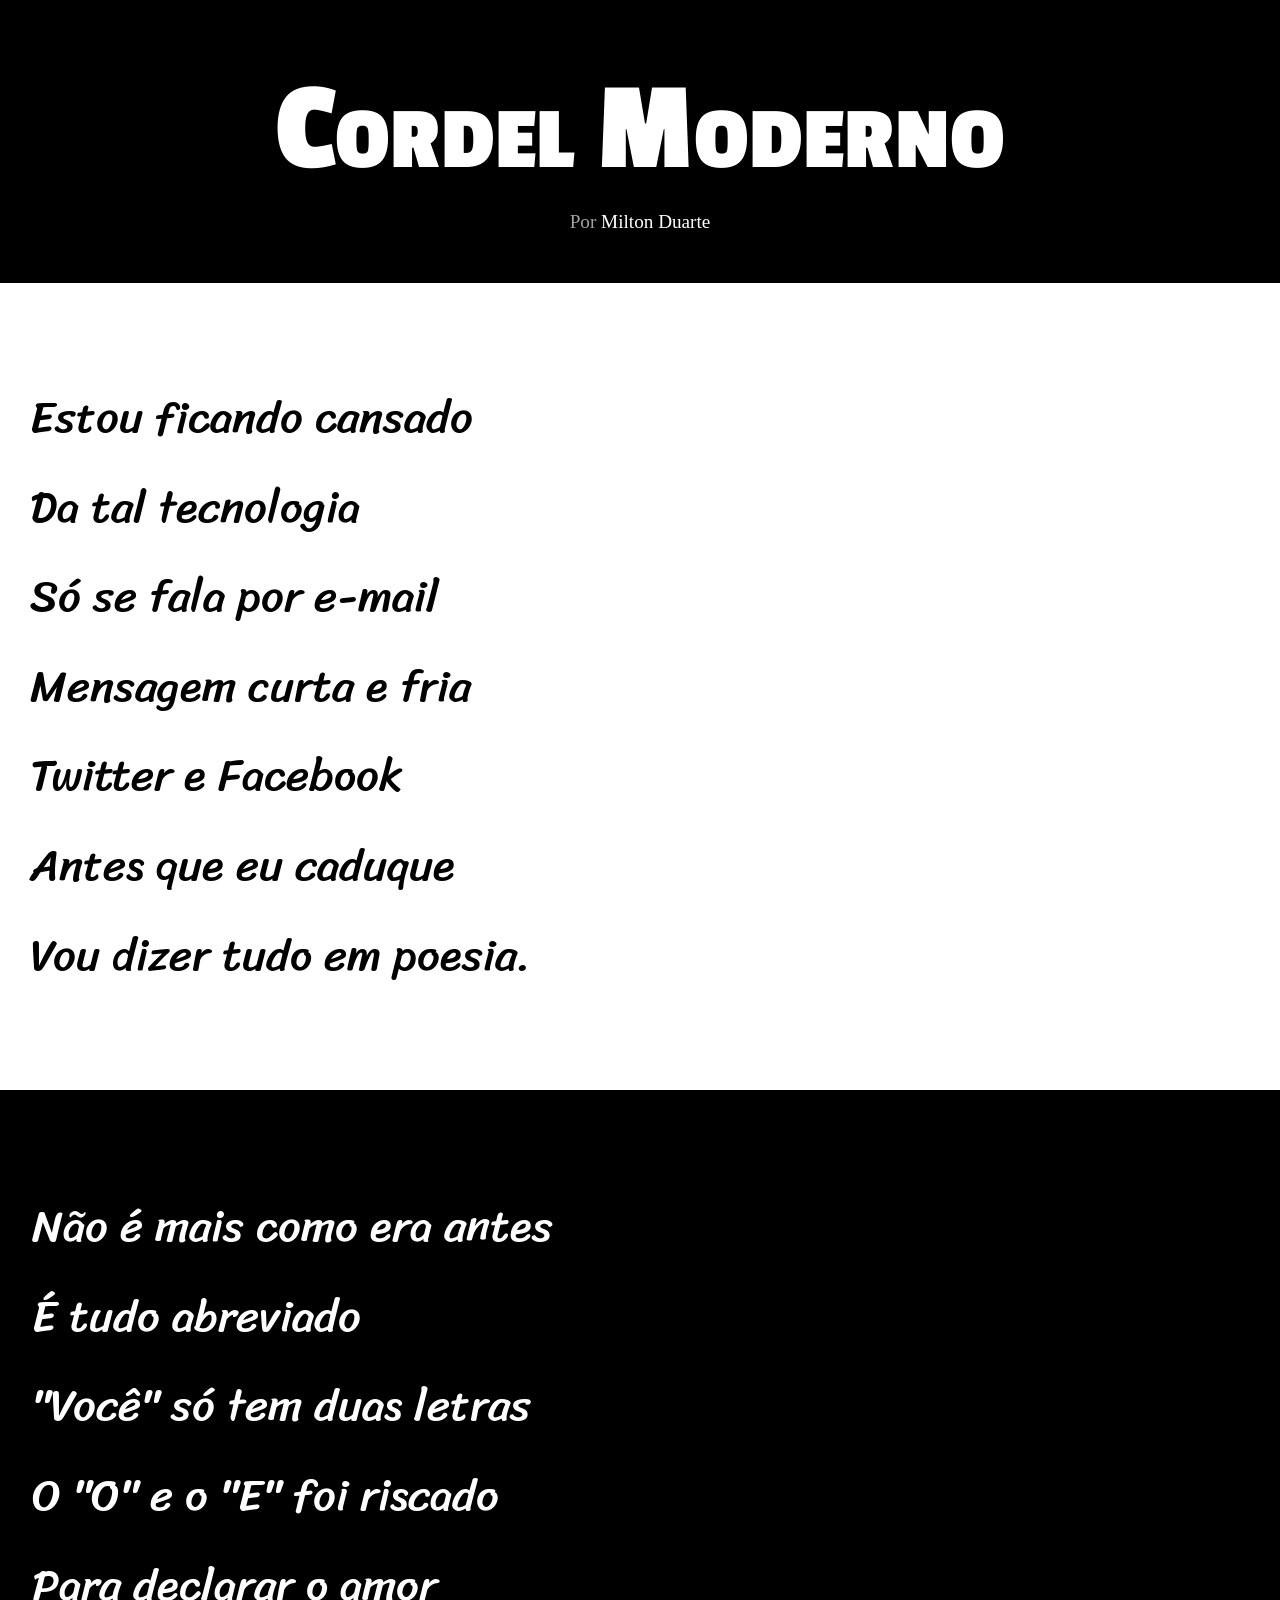
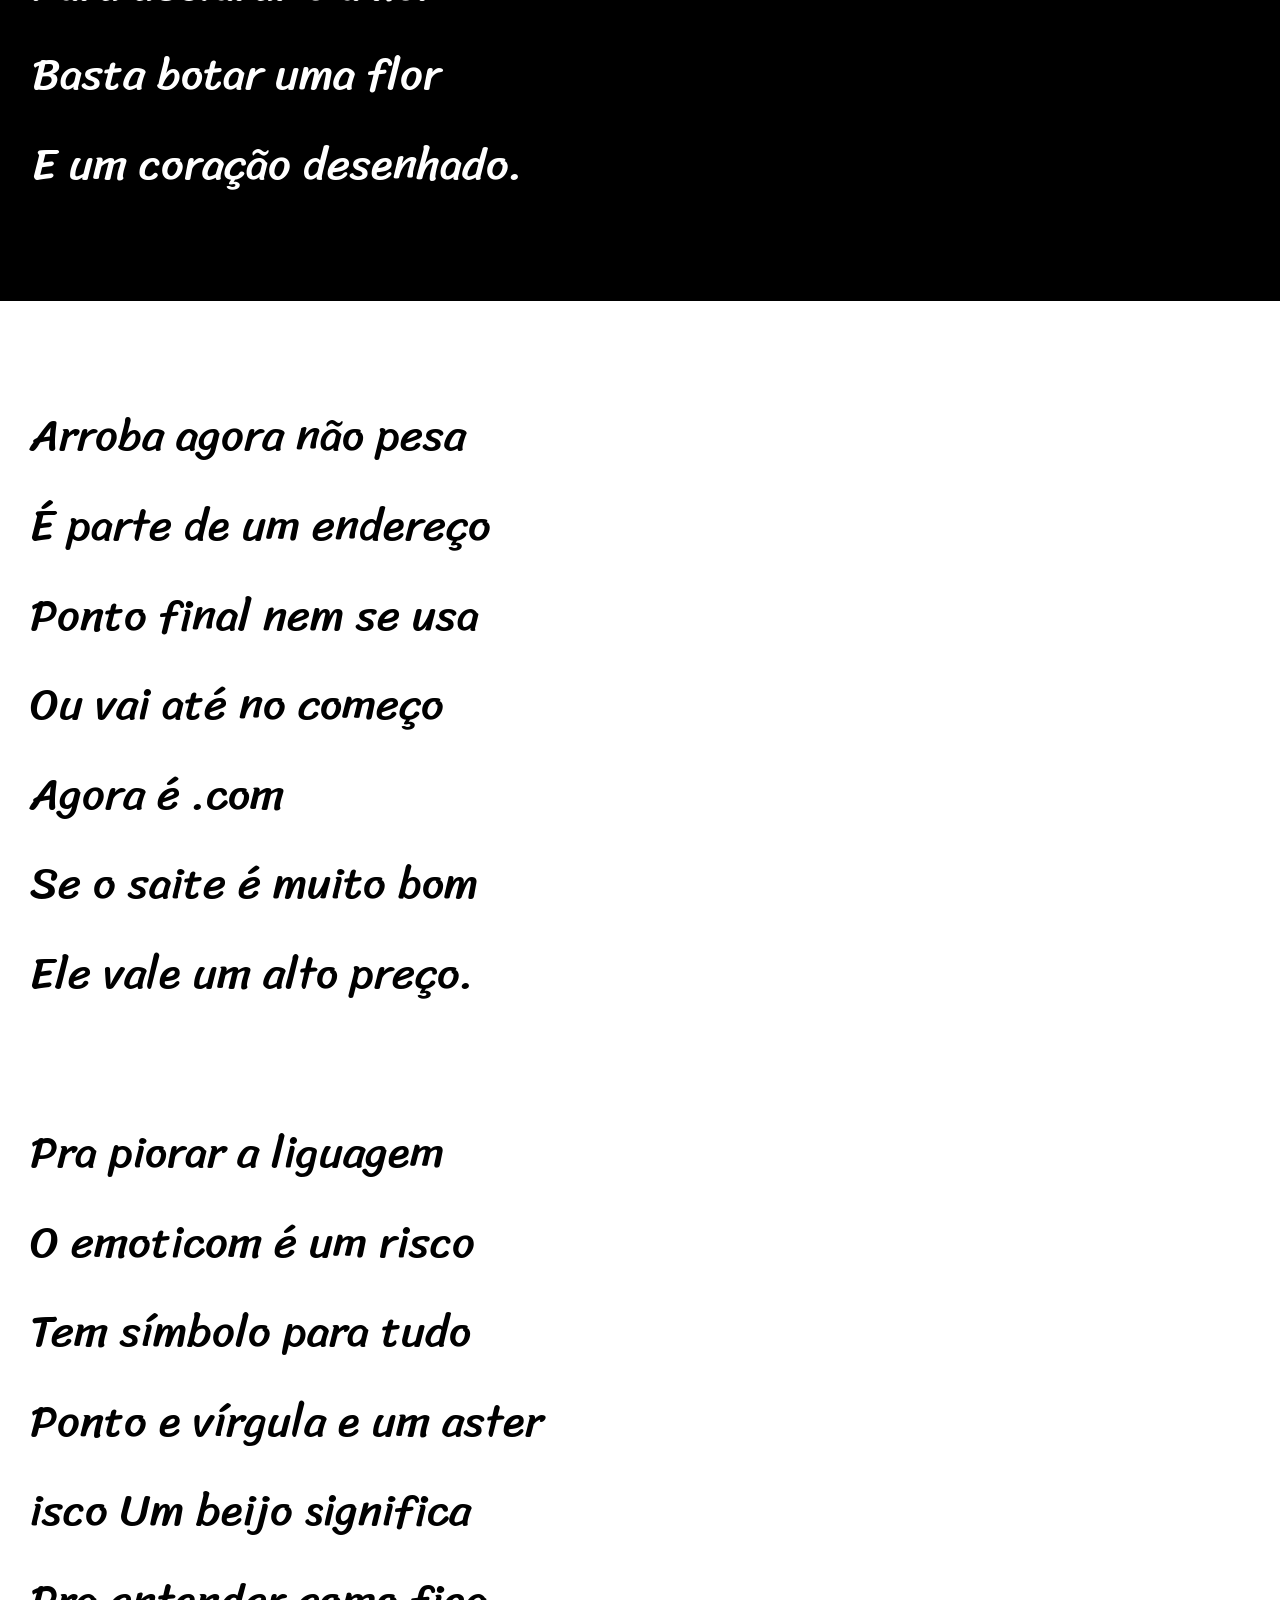
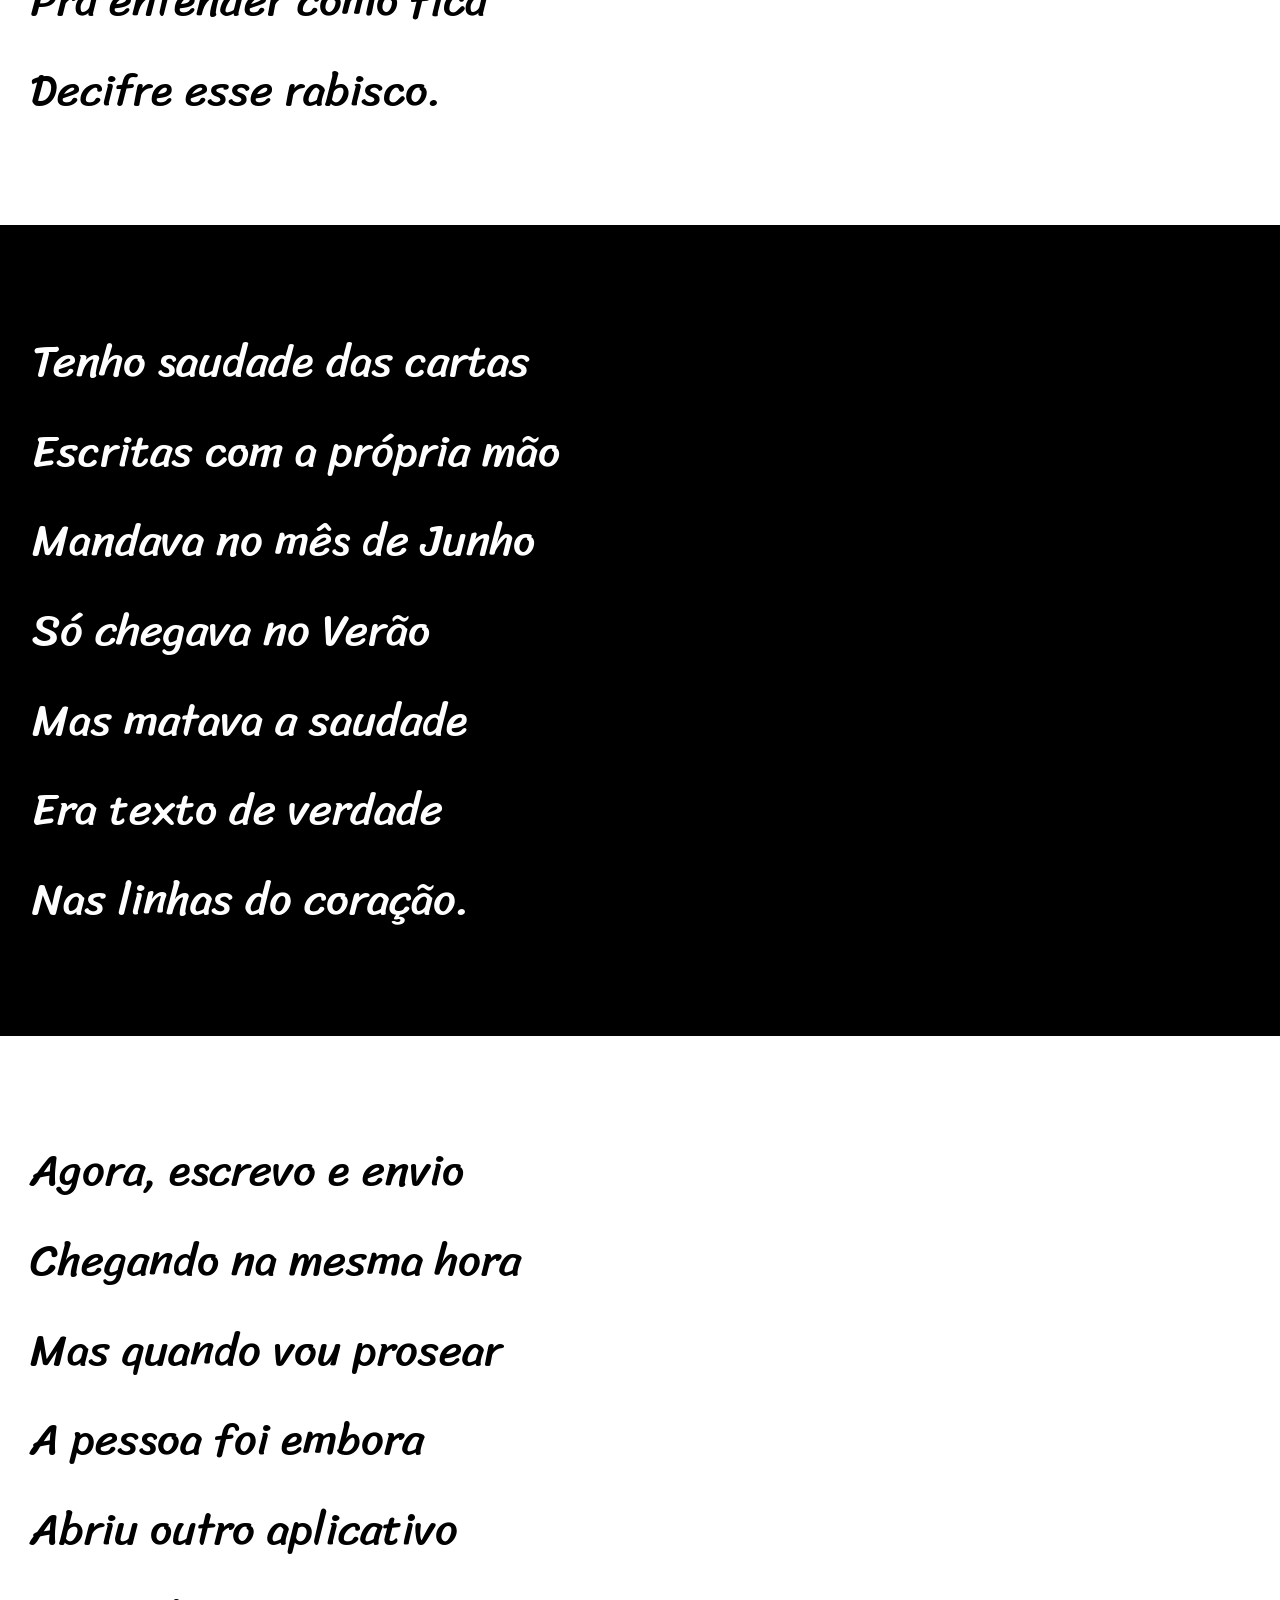
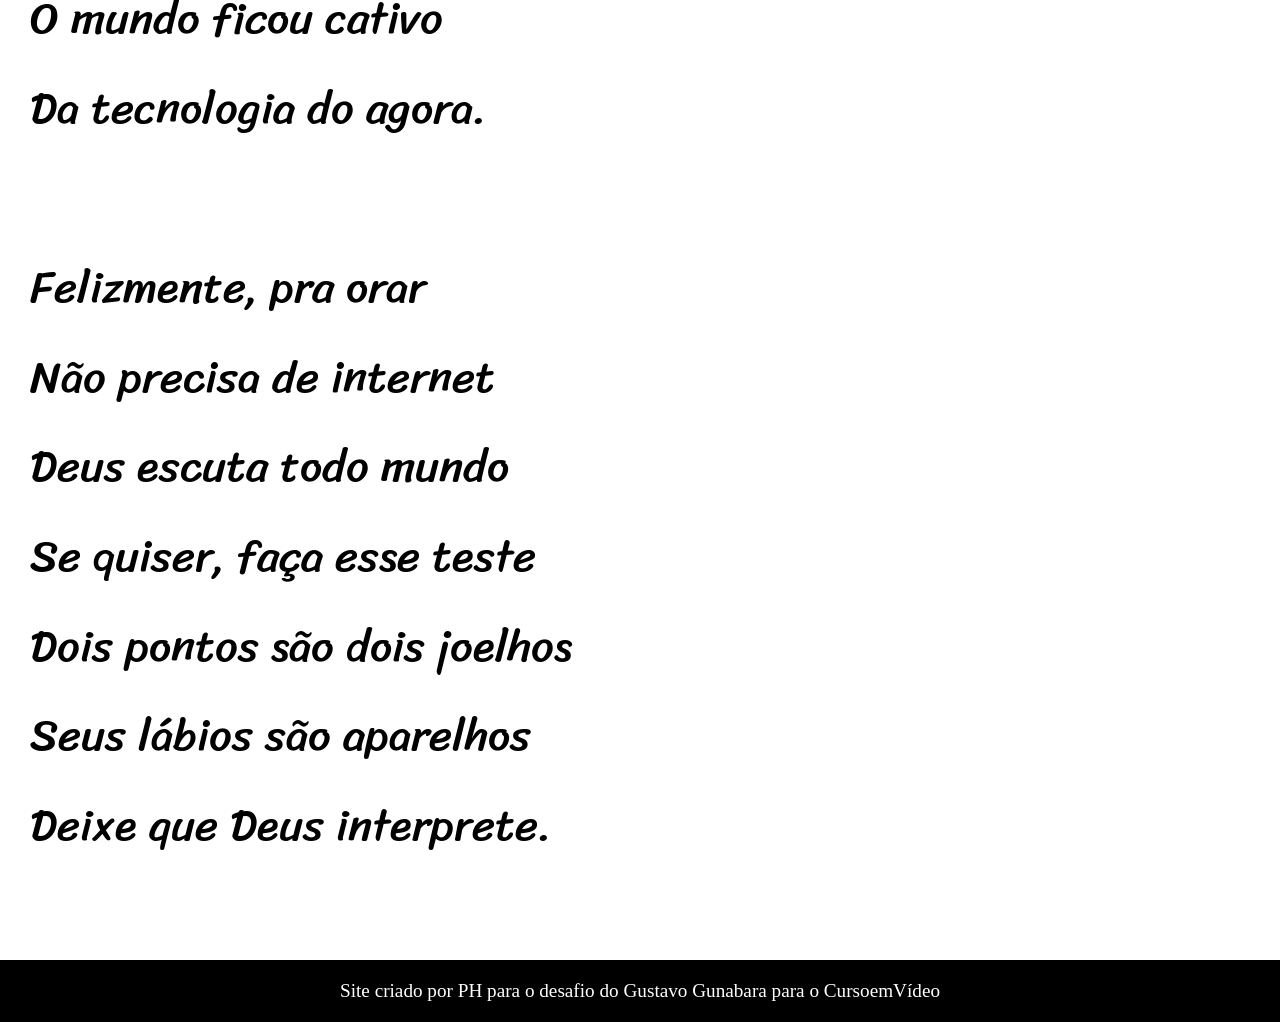
<file: desafios/desafio012/index.html>
<!DOCTYPE html>
<html lang="pt-br">
<head>
    <meta charset="UTF-8">
    <meta name="viewport" content="width=device-width, initial-scale=1.0">
    <title>Cordel</title>
    <link rel="stylesheet" href="style.css">
</head>
<body>
    <header>
        <h1>Cordel Moderno</h1>
        <p>
            Por <a href="https://www.recantodasletras.com.br/poesias/3186743" target="_blank" > Milton Duarte</a>
            
        </p>
    </header>
<main>
        <section class="background-white">
            <p>
                Estou ficando cansado <br>
                Da tal tecnologia <br>
                Só se fala por e-mail <br>
                Mensagem curta e fria <br>
                Twitter e Facebook <br>
                Antes que eu caduque <br>
                Vou dizer tudo em poesia.
            </p> 
        </section>
    
        <section id="background-image-flower">
            <div class="background-images">
                <p>
                    Não é mais como era antes <br>
                    É tudo abreviado <br>
                    "Você" só tem duas letras <br>
                    O "O" e o "E" foi riscado <br>
                    Para declarar o amor <br>
                    Basta botar uma flor <br>
                    E um coração desenhado.
                </p>
            </div>
        </section>
    
        <section class="background-white">
            <p>
                Arroba agora não pesa <br>
                É parte de um endereço <br>
                Ponto final nem se usa <br>
                Ou vai até no começo <br>
                Agora é .com <br>
                Se o saite é muito bom <br>
                Ele vale um alto preço.<br>
                <br>
                Pra piorar a liguagem <br>
                O emoticom é um risco <br>
                Tem símbolo para tudo <br>
                Ponto e vírgula e um aster <br>isco
                Um beijo significa <br>
                Pra entender como fica <br>
                Decifre esse rabisco.
            </p>
        </section>

        <section id="background-image-book">

            <div class="background-images">
                <p>
                    Tenho saudade das cartas <br>
                    Escritas com a própria mão <br>
                    Mandava no mês de Junho <br>
                    Só chegava no Verão <br>
                    Mas matava a saudade <br>
                    Era texto de verdade <br>
                    Nas linhas do coração.
                </p>
            </div>

        </section>

        <section class="background-white">
            <p>
                Agora, escrevo e envio <br>
                Chegando na mesma hora <br>
                Mas quando vou prosear <br>
                A pessoa foi embora <br>
                Abriu outro aplicativo <br>
                O mundo ficou cativo <br>
                Da tecnologia do agora. <br>
                <br>
                Felizmente, pra orar <br>
                Não precisa de internet <br>
                Deus escuta todo mundo <br>
                Se quiser, faça esse teste <br>
                Dois pontos são dois joelhos <br>
                Seus lábios são aparelhos <br>
                Deixe que Deus interprete.
            </p>
        </section>
</main>

<footer>
    <p>Site criado por PH para o desafio do <a href="https://gustavoguanabara.github.io/" target="_blank">Gustavo Gunabara</a> para o <a href="https://www.cursoemvideo.com/" target="_blank">CursoemVídeo</a></p>
</footer>

</body>
</html>
</file>
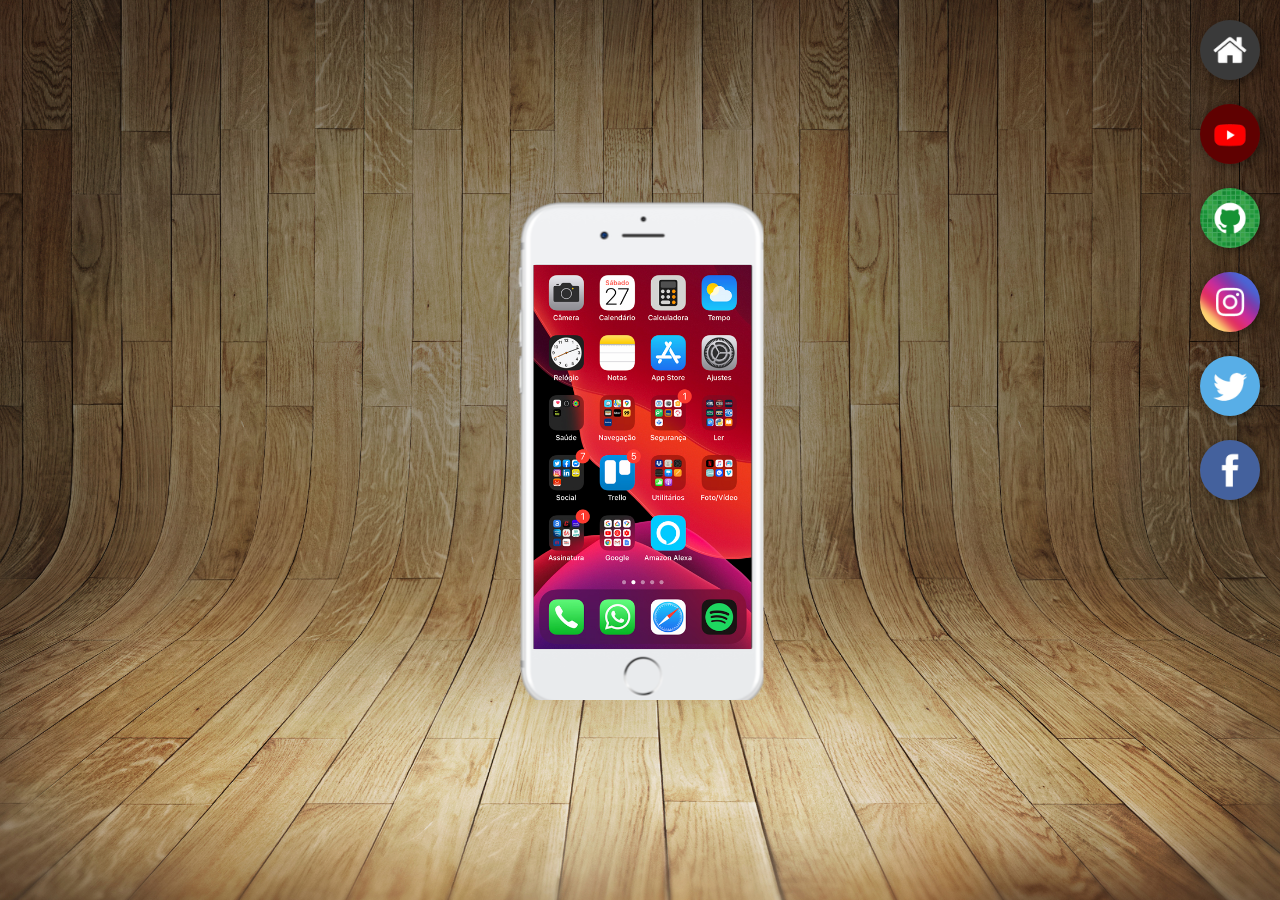
<file: desafios/desafio014/index.html>
<!DOCTYPE html>
<html lang="pt-br">
<head>
    <meta charset="UTF-8">
    <meta name="viewport" content="width=device-width, initial-scale=1.0">
    <title>social midia</title>
    <link rel="shortcut icon" href="pacote-d013/favicon.ico" type="image/x-icon">
    <link rel="stylesheet" href="./style/index.css">
</head>
<body>
    <main>
        <section id="celular">
            <iframe src="home.html" name="frame" frameborder="0"></iframe>
            
        </section>
        <section id="redes-sociais">
        <a href="home.html" target="frame"><img src="pacote-d013/imagens/logo-home.jpg" alt=""></a>

        <a href="yt.html" target="frame"><img src="pacote-d013/imagens/logo-youtube.jpg" alt=""></a>

        <a href="github.html" target="frame"><img src="pacote-d013/imagens/logo-github.jpg" alt=""></a>

        <a href="insta.html" target="frame"><img src="pacote-d013/imagens/logo-instagram.jpg" alt=""></a>

        <a href="x.html" target="frame"><img src="pacote-d013/imagens/logo-twitter.jpg" alt=""></a>

        <a href="facebook.html" target="frame"><img src="pacote-d013/imagens/logo-facebook.jpg" alt=""></a>
       


        </section>
    </main>
</body>
</html>
</file>
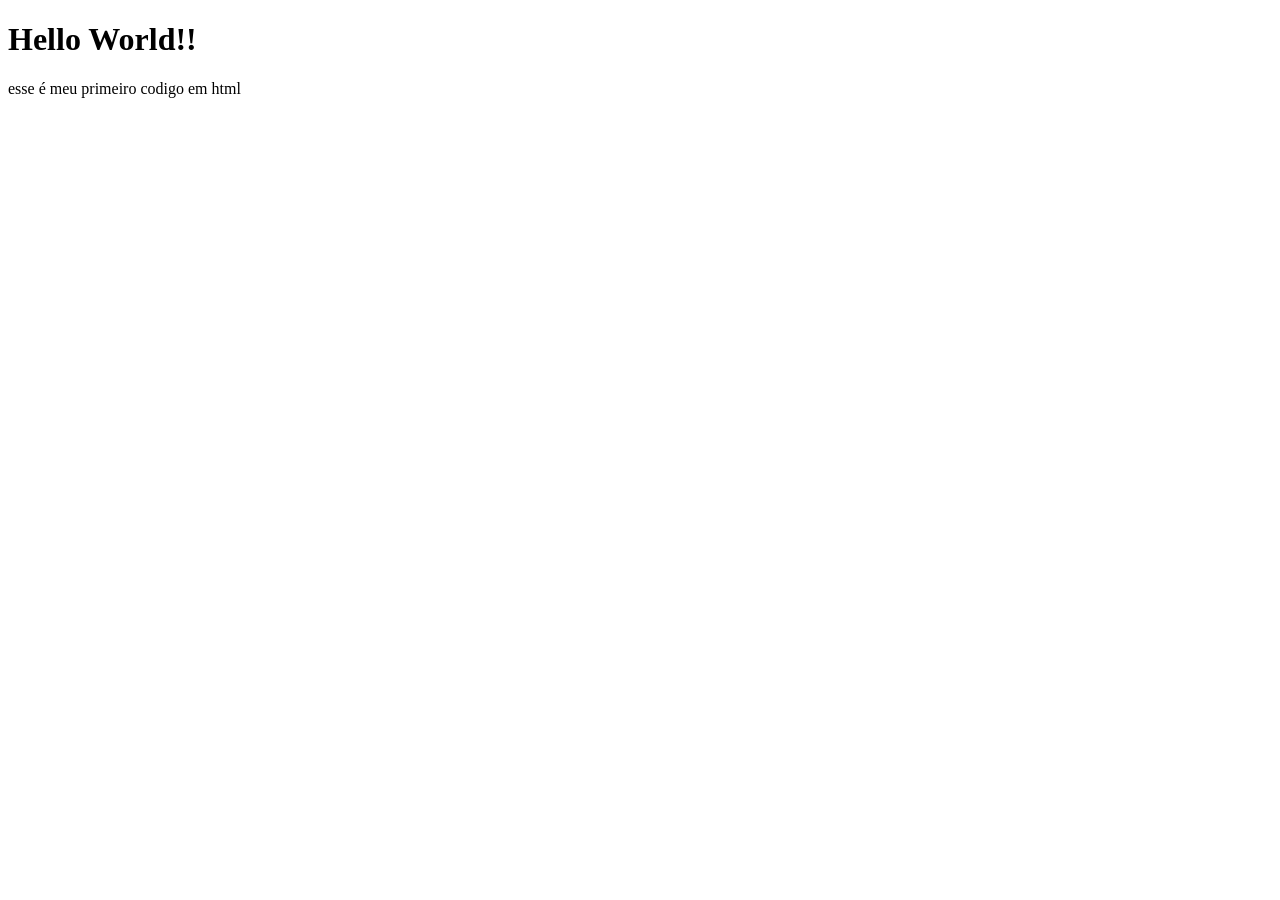
<file: exercicios/ex001/index.html>
<!DOCTYPE html>
<html lang="pt-br">
<head>
    <meta charset="UTF-8">
    <meta name="viewport" content="width=device-width, initial-scale=1.0">
    <title>esse é meu primeiro site</title>
</head>
<body>
    <h1>Hello World!!</h1>
    <p>esse é meu primeiro codigo em html</p>
</body>
</html>
</file>
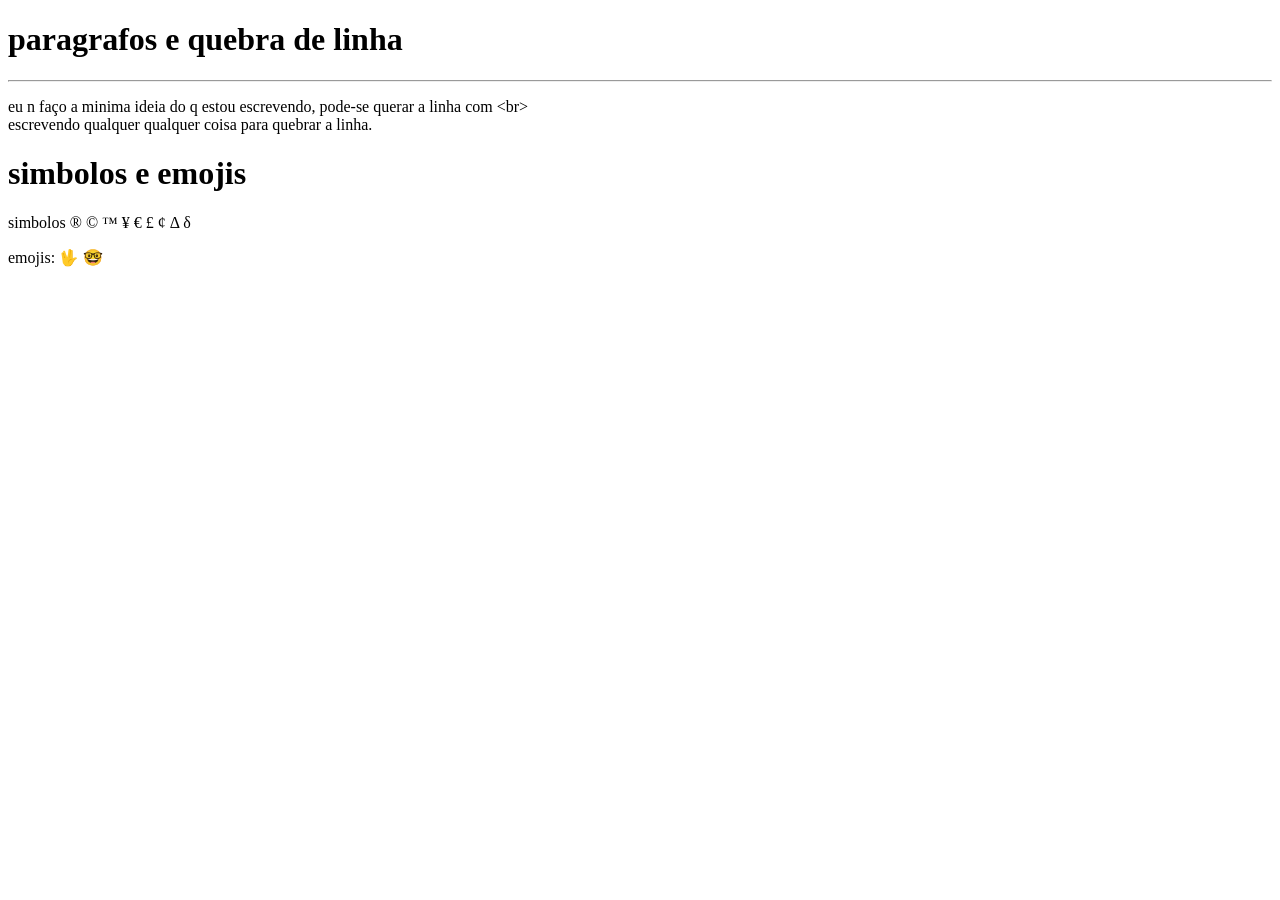
<file: exercicios/ex002/index.html>
<!DOCTYPE html>
<html lang="pt-br">
<head>
    <meta charset="UTF-8">
    <meta name="viewport" content="width=device-width, initial-scale=1.0">
    <title>paragrafos</title>
</head>
<body>
    <h1>paragrafos e quebra de linha</h1>
    <hr>
    <p>eu n faço a minima ideia do q estou escrevendo, pode-se querar a linha com &lt;br&gt; <br>
escrevendo qualquer qualquer coisa para quebrar a linha.
    </p>
    <h1>simbolos e emojis</h1>
    <p>simbolos
    &reg;
    &copy;
    &trade;
    &yen;
    &euro;
    &pound;
    &cent;
    &Delta;
    &delta; <!-- e etc, existem varios-->
    </p>
    <p>emojis:
        <!--vai no site emojipidia-->
        &#x1F596;
        &#x1F913;
    </p>

</body>
</html>
</file>
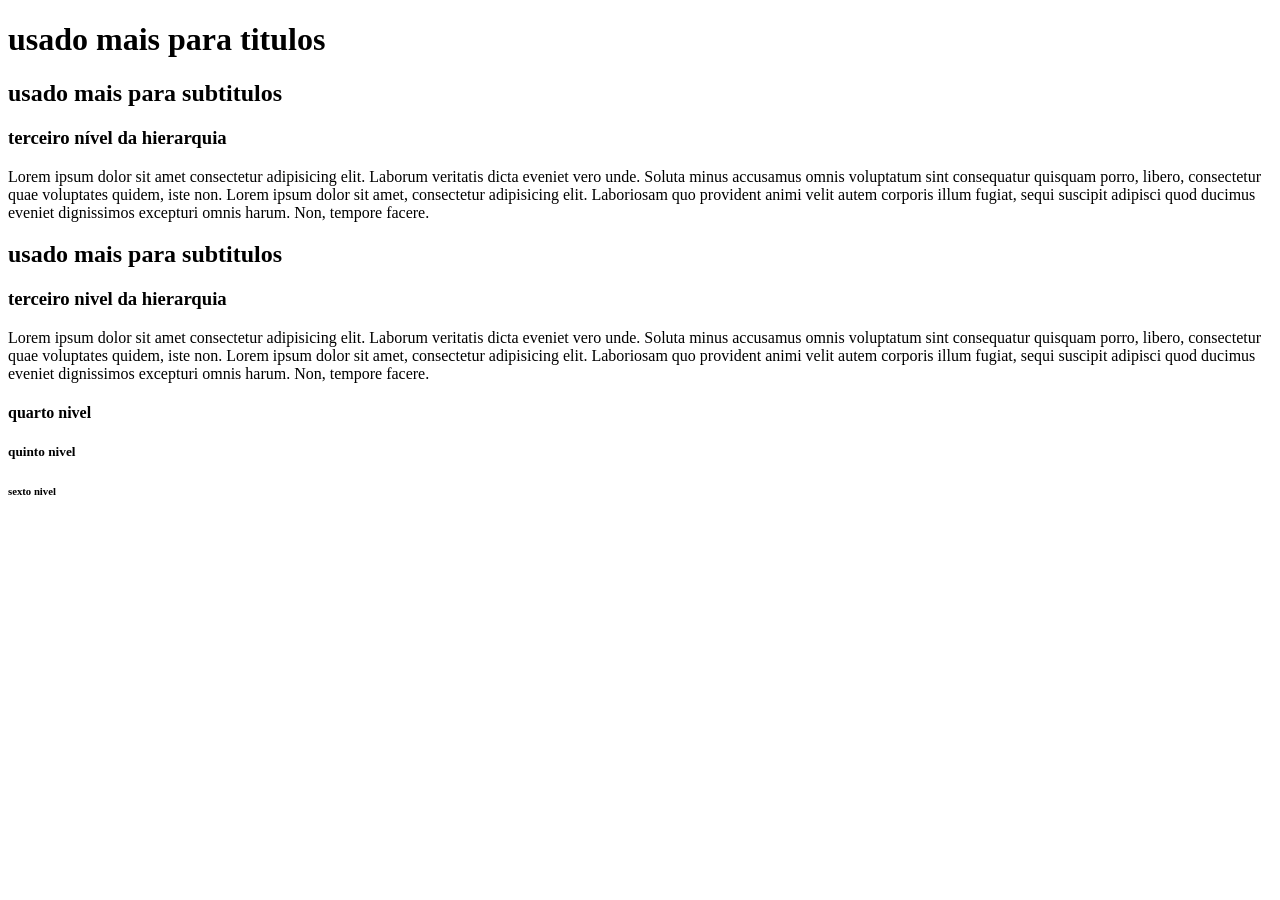
<file: exercicios/ex005/index.html>
<!DOCTYPE html>
<html lang="pt-br">
<head>
    <meta charset="UTF-8">
    <meta name="viewport" content="width=device-width, initial-scale=1.0">
    <title>hierarquia de titulos</title>
</head>
<body>
    <h1>usado mais para titulos</h1>
    <h2>usado mais para subtitulos</h2>
    <h3>terceiro nível da hierarquia</h3>
        <p>Lorem ipsum dolor sit amet consectetur adipisicing elit. Laborum veritatis dicta eveniet vero unde. Soluta minus accusamus omnis voluptatum sint consequatur quisquam porro, libero, consectetur quae voluptates quidem, iste non. Lorem ipsum dolor sit amet, consectetur adipisicing elit. Laboriosam quo provident animi velit autem corporis illum fugiat, sequi suscipit adipisci quod ducimus eveniet dignissimos excepturi omnis harum. Non, tempore facere.</p>
    <h2>usado mais para subtitulos</h2>
    <h3>terceiro nivel da hierarquia</h3>
    <p>Lorem ipsum dolor sit amet consectetur adipisicing elit. Laborum veritatis dicta eveniet vero unde. Soluta minus accusamus omnis voluptatum sint consequatur quisquam porro, libero, consectetur quae voluptates quidem, iste non. Lorem ipsum dolor sit amet, consectetur adipisicing elit. Laboriosam quo provident animi velit autem corporis illum fugiat, sequi suscipit adipisci quod ducimus eveniet dignissimos excepturi omnis harum. Non, tempore facere.</p>
    <h4>quarto nivel</h4>
    <h5>quinto nivel</h5>
    <h6>sexto nivel</h6>


</body>
</html>
</file>
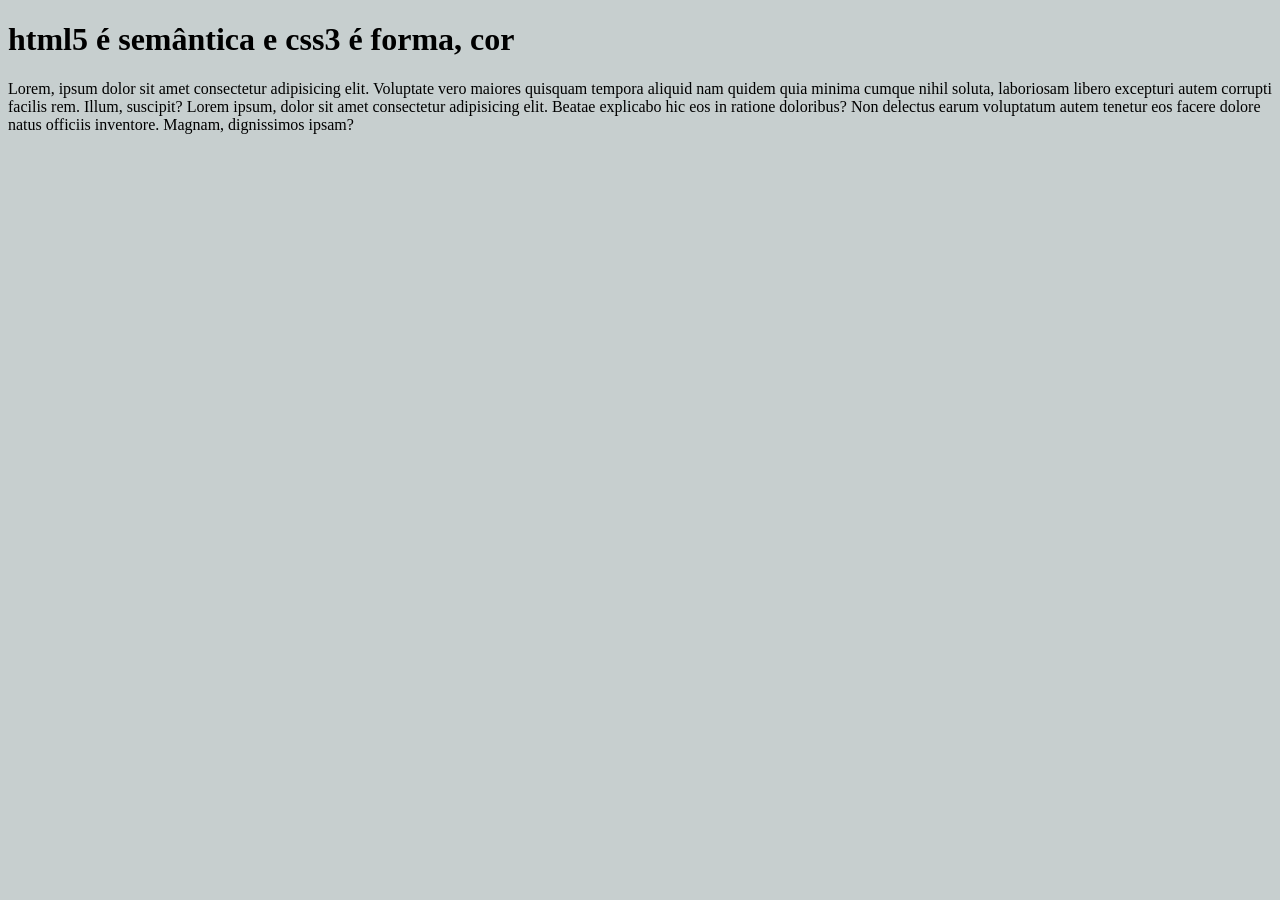
<file: exercicios/ex006/index.html>
<!DOCTYPE html>
<html lang="pt-br">
<head>
    <meta charset="UTF-8">
    <meta name="viewport" content="width=device-width, initial-scale=1.0">
    <title>semânticae css</title>
    <style>
        body{
            background-color: rgba(13, 47, 48, 0.226);
            
        }


    </style>
</head>
<body>
    <h1>html5 é semântica e css3 é forma, cor</h1>

    <p>Lorem, ipsum dolor sit amet consectetur adipisicing elit. Voluptate vero maiores quisquam tempora aliquid nam quidem quia minima cumque nihil soluta, laboriosam libero excepturi autem corrupti facilis rem. Illum, suscipit? Lorem ipsum, dolor sit amet consectetur adipisicing elit. Beatae explicabo hic eos in ratione doloribus? Non delectus earum voluptatum autem tenetur eos facere dolore natus officiis inventore. Magnam, dignissimos ipsam?</p>

</body>
</html>
</file>
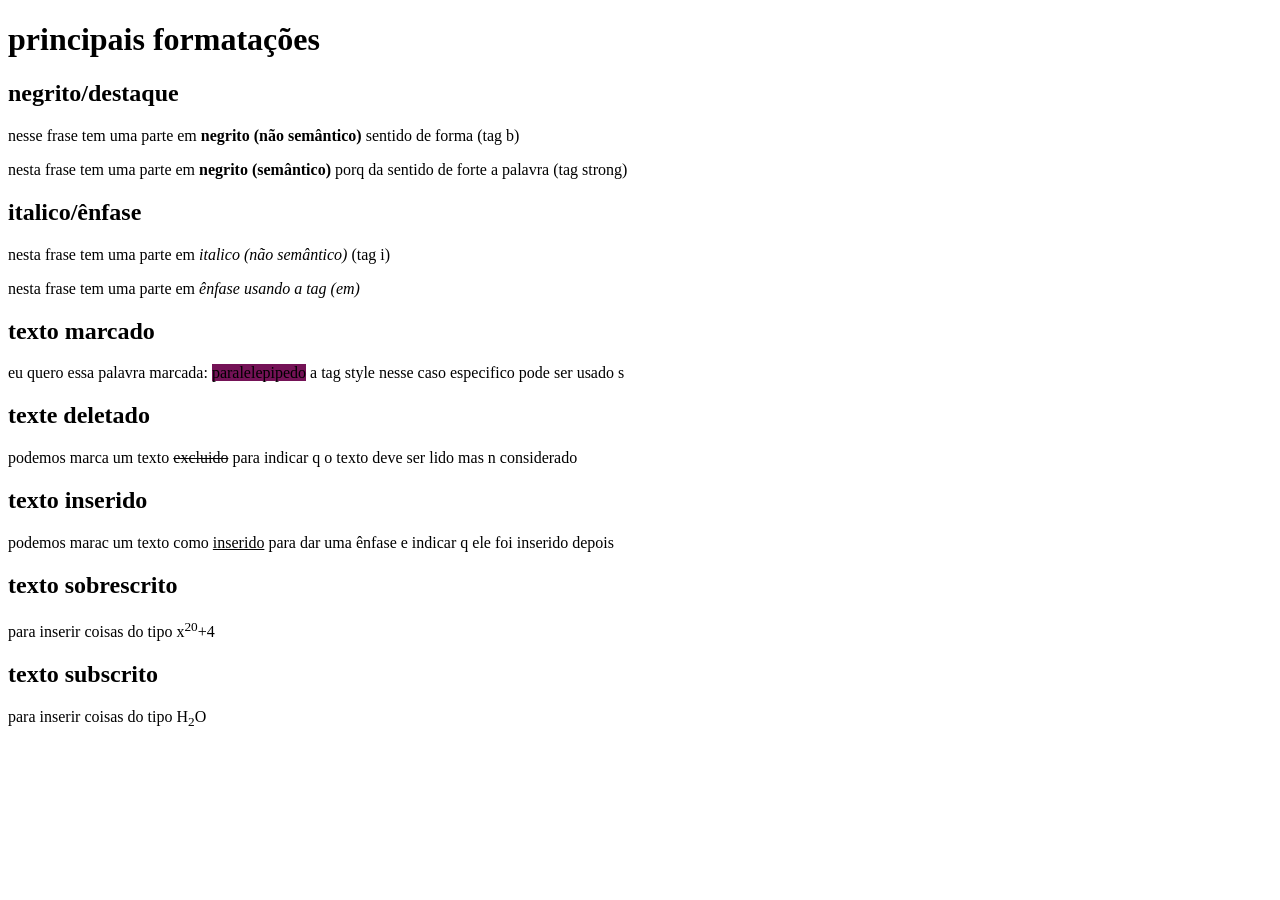
<file: exercicios/ex007/index.html>
<!DOCTYPE html>
<html lang="pt-br">
<head>
    <meta charset="UTF-8">
    <meta name="viewport" content="width=device-width, initial-scale=1.0">
    <title>formatação de texto</title>
</head>
<body>
    <h1>principais formatações</h1>
    <h2>negrito/destaque</h2>
    <p>nesse frase tem uma parte em <b>negrito (não semântico)</b> sentido de forma (tag b)
    </p>
    <p>nesta frase tem uma parte em <strong>negrito (semântico)</strong> porq da sentido de forte a palavra (tag strong) </p>
    <h2>italico/ênfase</h2>
    <p>nesta frase tem uma parte em <i>italico (não semântico)</i> (tag i)
    </p> 
    <p>nesta frase tem uma parte em <em>ênfase usando a tag (em)</em></p>
    <h2>texto marcado</h2>
    <p>eu quero essa palavra marcada: <mark style="background-color: rgb(116, 18, 86);">paralelepipedo</mark> a tag style nesse caso especifico pode ser usado s</p>
    <h2>texte deletado</h2>
    <p>podemos marca um texto <del>excluido</del> para indicar q o texto deve ser lido mas n considerado</p>
    <h2>texto inserido</h2>
    <p>podemos marac um texto como <ins>inserido</ins> para dar uma ênfase e indicar q ele foi inserido depois</p>
    <h2>texto sobrescrito</h2>
    <p>para inserir coisas do tipo x<SUP>20</SUP>+4 </p>
    <h2>texto subscrito</h2>
    <p>para inserir coisas do tipo H<SUB>2</SUB>O</p>




</body> 
</html>
</file>
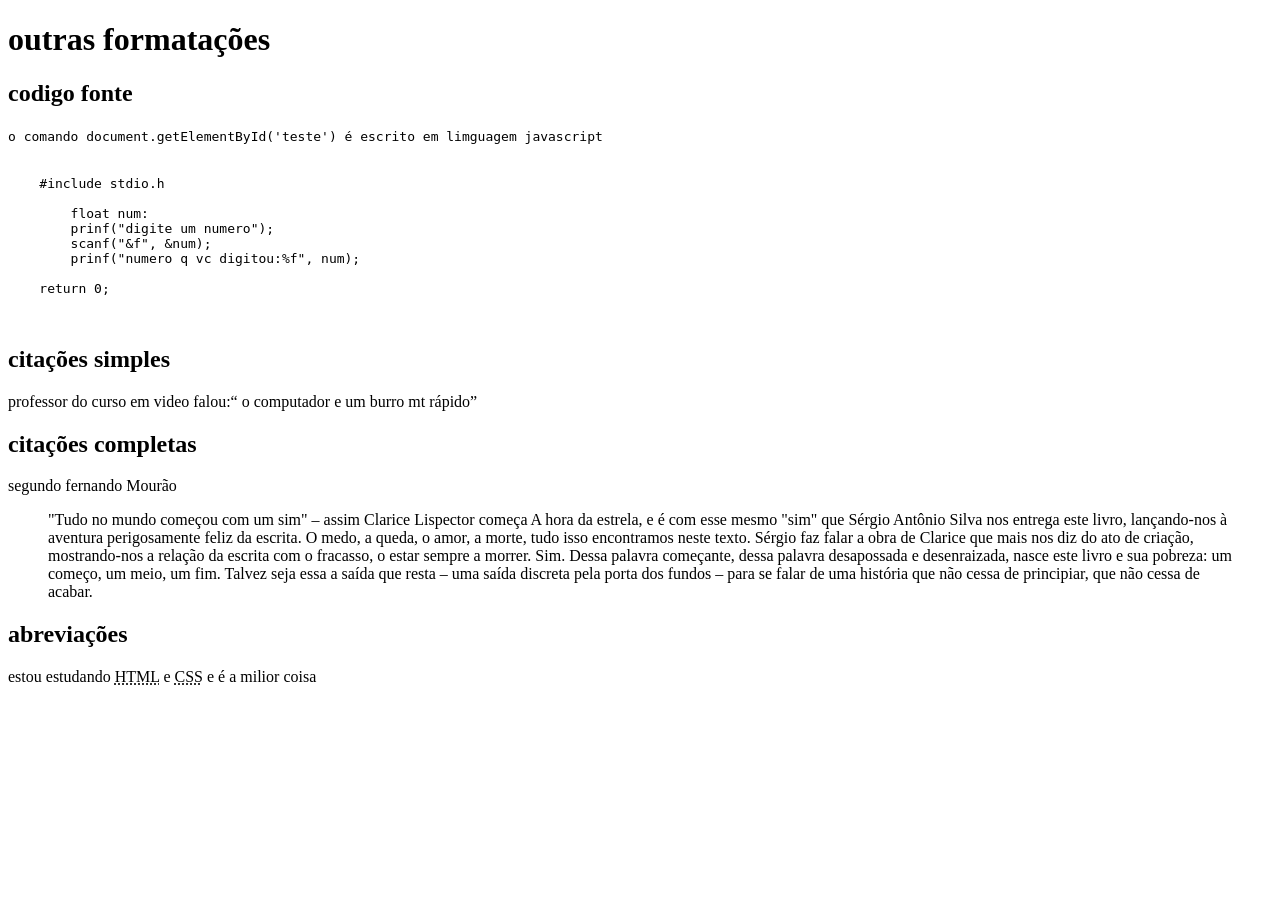
<file: exercicios/ex008/index.html>
<!DOCTYPE html>
<html lang="pt-br">
<head>
    <meta charset="UTF-8">
    <meta name="viewport" content="width=device-width, initial-scale=1.0">
    <title>outras formatações</title>
</head>
<body>
    <h1>outras formatações</h1>
    <h2>codigo fonte</h2>
    <p><code>o comando document.getElementById('teste') é escrito em limguagem javascript</code></p>
    <pre>
        <code>
    #include stdio.h

        float num:
        prinf("digite um numero");
        scanf("&f", &num);
        prinf("numero q vc digitou:%f", num);

    return 0;
        </code>
    </pre>
    <h2>citações simples </h2>
    <p>professor do curso em video falou:<q> o computador e um burro mt rápido</q></p>
    <h2>citações completas</h2>
    <P>segundo fernando Mourão</P>
    <blockquote cite="https://www.google.com.br/books/edition/A_hora_da_estrela_de_Clarice/EcgOEAAAQBAJ?hl=pt-BR&gbpv=0">
        "Tudo no mundo começou com um sim" – assim Clarice Lispector começa A hora da estrela, e é com esse mesmo "sim" que Sérgio Antônio Silva nos entrega este livro, lançando-nos à aventura perigosamente feliz da escrita. O medo, a queda, o amor, a morte, tudo isso encontramos neste texto. Sérgio faz falar a obra de Clarice que mais nos diz do ato de criação, mostrando-nos a relação da escrita com o fracasso, o estar sempre a morrer. Sim. Dessa palavra começante, dessa palavra desapossada e desenraizada, nasce este livro e sua pobreza: um começo, um meio, um fim. Talvez seja essa a saída que resta – uma saída discreta pela porta dos fundos – para se falar de uma história que não cessa de principiar, que não cessa de acabar. 
    </blockquote>
    <h2>abreviações</h2>
    <p>estou estudando <abbr title="Hyper Text Markup Language">HTML</abbr> e <abbr title="Cascading Style Sheets">CSS</abbr> e é a milior coisa</p>


</body>
</html>
</file>
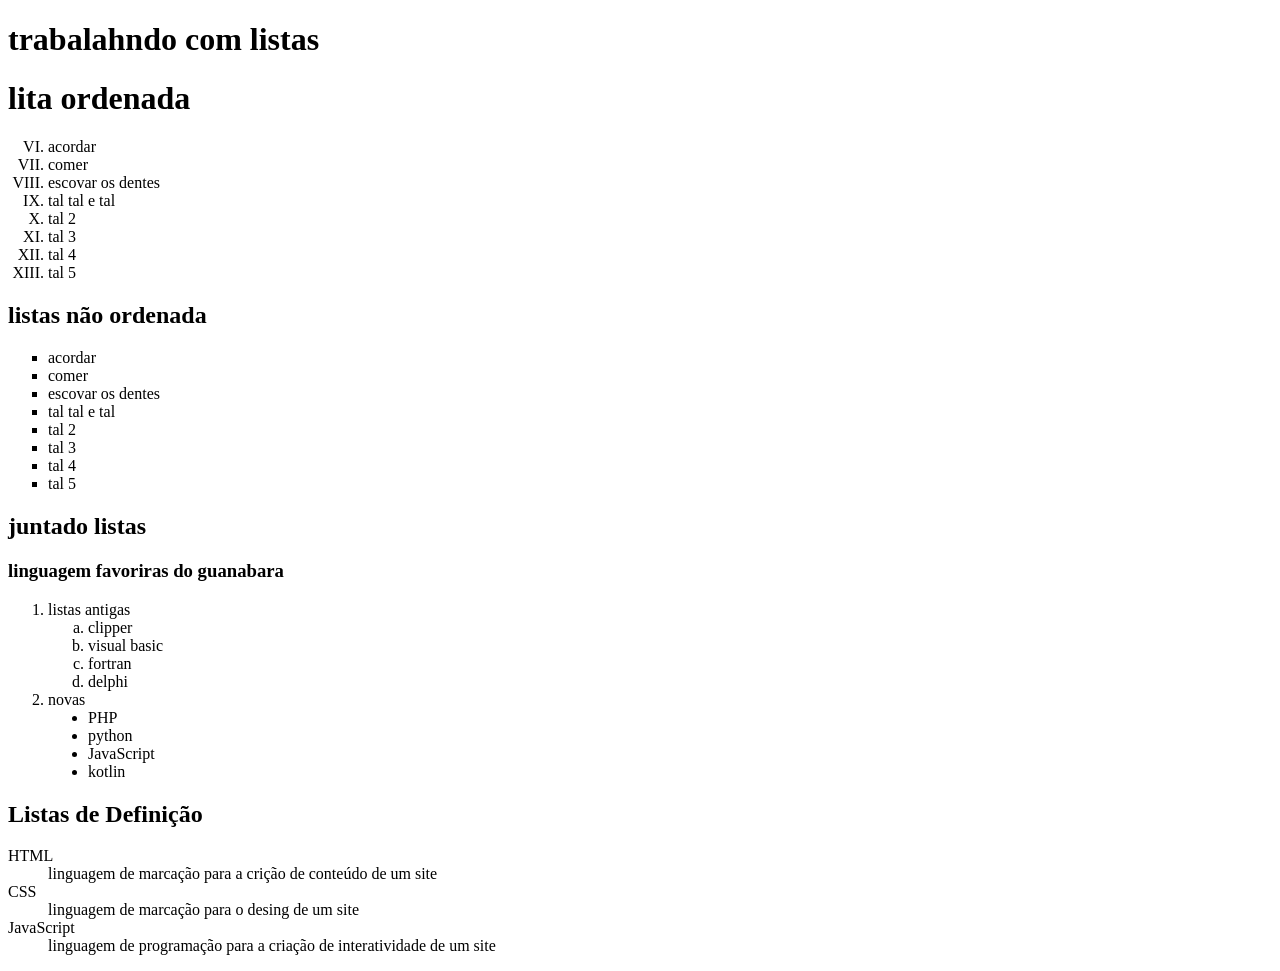
<file: exercicios/ex009/index.html>
<!DOCTYPE html>
<html lang="pt-BR">
<head>
    <meta charset="UTF-8">
    <meta name="viewport" content="width=device-width, initial-scale=1.0">
    <title>Document</title>
</head>
<body>
    <h1>trabalahndo com listas</h1>

    <h1> lita ordenada</h1>
    <ol type="I" start="6">
        <li>acordar</li>
        <li>comer</li>
        <li>escovar os dentes</li>
        <li>tal tal e tal</li>
        <li>tal 2</li>
        <li>tal 3</li>
        <li>tal 4</li>
        <li>tal 5</li>
    </ol>
    <h2>listas não ordenada</h2>
    <ul type="square">
        <li>acordar</li>
        <li>comer</li>
        <li>escovar os dentes</li>
        <li>tal tal e tal</li>
        <li>tal 2</li>
        <li>tal 3</li>
        <li>tal 4</li>
        <li>tal 5</li>
    </ul>
    <h2>juntado listas</h2>
    <h3>linguagem favoriras do guanabara</h3>
    <ol>
        <li>listas antigas</li>
        <ol type="a">
            <li>clipper</li>
            <li>visual basic</li>
            <li>fortran</li>
            <li>delphi</li>
        </ol>
        <li>novas</li>
            <ul type="disc">
                <li>PHP</li>
                <li>python</li>
                <li>JavaScript</li>
                <li>kotlin</li>
            </ul>
    </ol>
    <h2>Listas de Definição</h2>
    <dl>
        <dt>HTML</dt>
        <dd>linguagem de marcação para a crição de conteúdo de um site</dd>
        <dt>CSS</dt>
        <dd>linguagem de marcação para o desing de um site</dd>
        <dt>JavaScript</dt>
        <dd>linguagem de programação para a criação de interatividade de um site</dd>
    </dl>














    
</body>
</html>
</file>
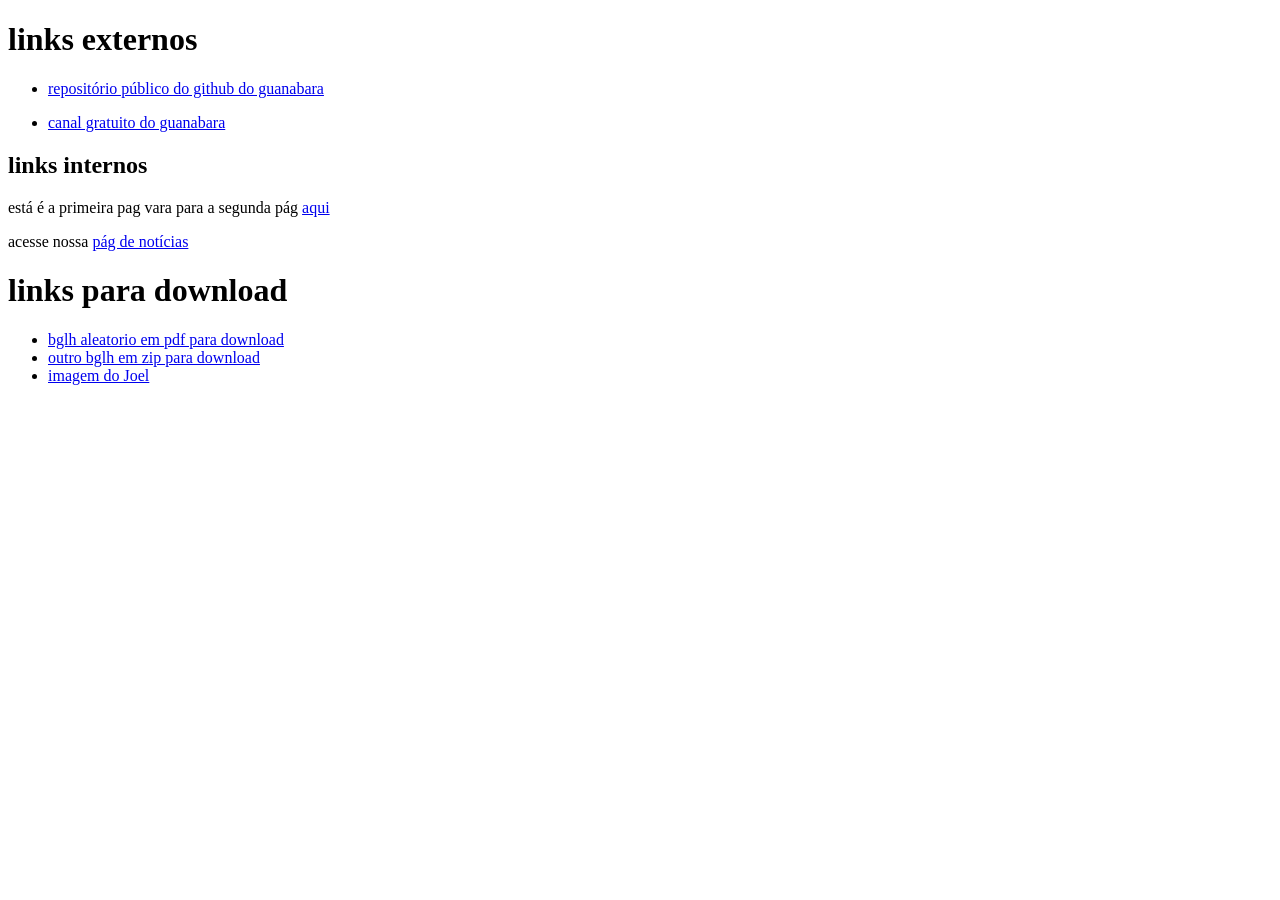
<file: exercicios/ex010/index.html>
<!DOCTYPE html>
<html lang="pt-BR">

<head>
    <meta charset="UTF-8">
    <meta name="viewport" content="width=device-width, initial-scale=1.0">
    <title>links</title>
</head>

<body>
    <h1>links externos</h1>
    <ul>
        <li>
            <p><a href="https://gustavoguanabara.github.io/" target="_blank" rel="external">repositório público do github do guanabara</a></p>
        </li>
        <li>
            <p><a href="https://youtube.com/cursoemvideo/" target="_blank" rel="external">canal gratuito do guanabara</a></p>
        </li>
    </ul>
    <h2>links internos</h2>
    <p>está é a primeira pag vara para a segunda pág <a href="pag002.html" rel="next">aqui</a></p>
    <p>acesse nossa <a href="noticias/pag003.html" rel="next">pág de notícias</a></p>

    <h1>links para download</h1>
        <ul>
            <li> <a href="livro pdf/ATIVIDADE MAPA ARQUITETURA DE COMPUTADORES.pdf" type="application/pdf" target="_blank" rel="externa">bglh aleatorio em pdf para download</a></li>
            <li><a href="#" type="application/zip">outro bglh em zip para download</a></li> <!--n tem arquivo zip mas se faz assim-->
            <li><a href="livro pdf/Joel •__ (1).jpg" download="Joel •__ (1).jpg" type="imagem/vnd.sealedmedia.softseal.jpg">imagem do Joel</a></li>
        </ul>

</body>

</html>
</file>
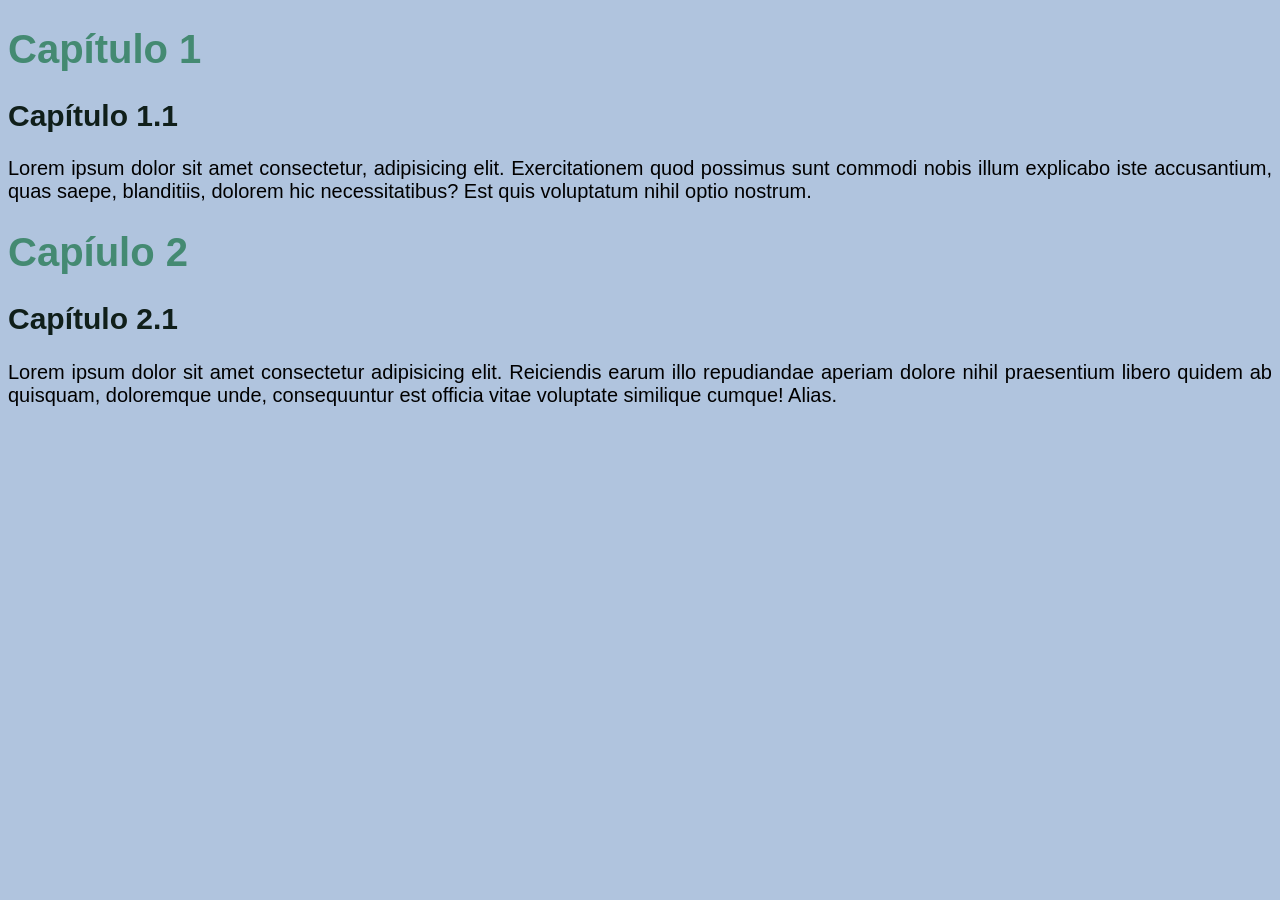
<file: exercicios/ex013/index.html>
<!DOCTYPE html>
<html lang="pt-br">
<head>
    <meta charset="UTF-8">
    <meta name="viewport" content="width=device-width, initial-scale=1.0">
    <title>CSS locais/internos</title>
    <style>
        body {
            background-color: lightsteelblue;
            font-family: Arial, Helvetica, sans-serif;
            font-size: 20px;
        }
        h1 {
            color: rgb(68, 138, 114);
        }
        h2 {
            color: rgb(16, 31, 26);
        }
        p {
            text-align: justify;
        }





    </style>
</head>

<body>
    <h1>Capítulo 1</h1>
    <h2>Capítulo 1.1</h2>
    <p>Lorem ipsum dolor sit amet consectetur, adipisicing elit. Exercitationem quod possimus sunt commodi nobis illum explicabo iste accusantium, quas saepe, blanditiis, dolorem hic necessitatibus? Est quis voluptatum nihil optio nostrum.</p>
    <h1>Capíulo 2</h1>
    <h2>Capítulo 2.1</h2>
    <p>Lorem ipsum dolor sit amet consectetur adipisicing elit. Reiciendis earum illo repudiandae aperiam dolore nihil praesentium libero quidem ab quisquam, doloremque unde, consequuntur est officia vitae voluptate similique cumque! Alias.</p>






</body>
</html>
</file>
<file: desafios/desafio012/style.css>
@charset "UTF-8";
@import url('https://fonts.googleapis.com/css2?family=Amatic+SC:wght@400;700&family=Cinzel:wght@400..900&family=Passion+One:wght@400;700;900&family=Sriracha&display=swap');
@import url('https://fonts.googleapis.com/css2?family=Amatic+SC:wght@400;700&family=Cinzel:wght@400..900&family=Passion+One:wght@400;700;900&display=swap');


body, html{
    background-color: black;
}

*{
    margin: 0;
    padding: 0;
    font-size: 1em;
    text-shadow: none;
}

:root{
    --font1: 'Passion One', Arial, Helvetica, sans-serif;
    --font2: 'Sriracha', Arial, Helvetica, sans-serif ;
}

header{
    text-align: center;
    color: white;
    padding: 30px;
    background-color: black;
}

header h1{
    font-variant: small-caps;
    font-family: var(--font1);
    padding-top: 30px;
    font-size: 10vw;
    margin-bottom: 10px;
}

header a{
    color: rgb(255, 255, 255);
    text-decoration: none;
}

header a:hover{
    color: rgb(109, 107, 107);
    text-decoration: underline;
}

header p{
    padding-bottom: 20px;
    color: rgb(163, 163, 163);
    font-size: 1.2em;
}

section{
    padding-top: 10vh;
    padding-bottom: 10vh;
    padding-left: 30px;
    line-height: 2em;
    font-size: 3.5vw;
    font-family: var(--font2);
}



.background-white{
    background-color: white;
}

#background-image-flower{
    background: url(imagens/background001.jpg) right center fixed;
    background-size: cover;
    box-shadow: inset 0px 0px 10px rgba(0, 0, 0, 0.555);
}

.background-images{
    color: white;
    background-color: rgba(0, 0, 0, 0.301);
    padding: 2px;
    display: inline-block;
}

.background-images p{
    text-shadow: 1px 1px 0px rgba(0, 0, 0, 0.349);
}

#background-image-book{
    background: url(imagens/background002.jpg) right center fixed;
    background-size: cover;
    box-shadow: inset 6px 6px 13px 0px rgba(0, 0, 0, 0.445);
}

footer{
    text-align: center;
    padding: 20px;
    background-color: black;
    color: white;
    font-size: 1.2em;
}

footer a{
    color: rgb(255, 255, 255);
    text-decoration: none;
}

footer a:hover{
    color: rgb(109, 107, 107);
    text-decoration: underline;
}
</file>
<file: desafios/desafio014/style/index.css>
@charset "UTF-8";

*{
    margin: 0;
    padding: 0;
    font-family: Arial, Helvetica, sans-serif;
}

html, body{
    height: 100vh;
    width: 100vw;
    background-color: black;
}

body{
    background: black url(../pacote-d013/imagens/fundo-madeira.jpg) no-repeat center center fixed;
    background-size: cover;
}

main{
    position: relative;
    height: 100vh;
}

section#celular{
    position: absolute;
    top: 50%;
    left: 50%;
    transform: translate(-50%, -50%);

    height: 500px;
    width: 247px;
    background: url(../pacote-d013/imagens/frame-iphone.png) no-repeat;
}



iframe{
    position: absolute;
    top: 65px;
    left: 17px ;
    height: 384px;
    width: 218px;
    

}

#redes-sociais{
    display: grid;
    align-items: end;
    justify-content: end;
}

a>img{
    margin: 20px 20px 0px 0px;
    border-radius: 50%;
    height: 60px;
    width: 60px;

    box-shadow:  3px 2px 10px rgba(0, 0, 0, 0.425);
    
}

img:hover{
    transition: 0.2s;
    transform: translate(-4px, -4px);

    border: 3px solid white;
    box-sizing: border-box;

}
</file>
